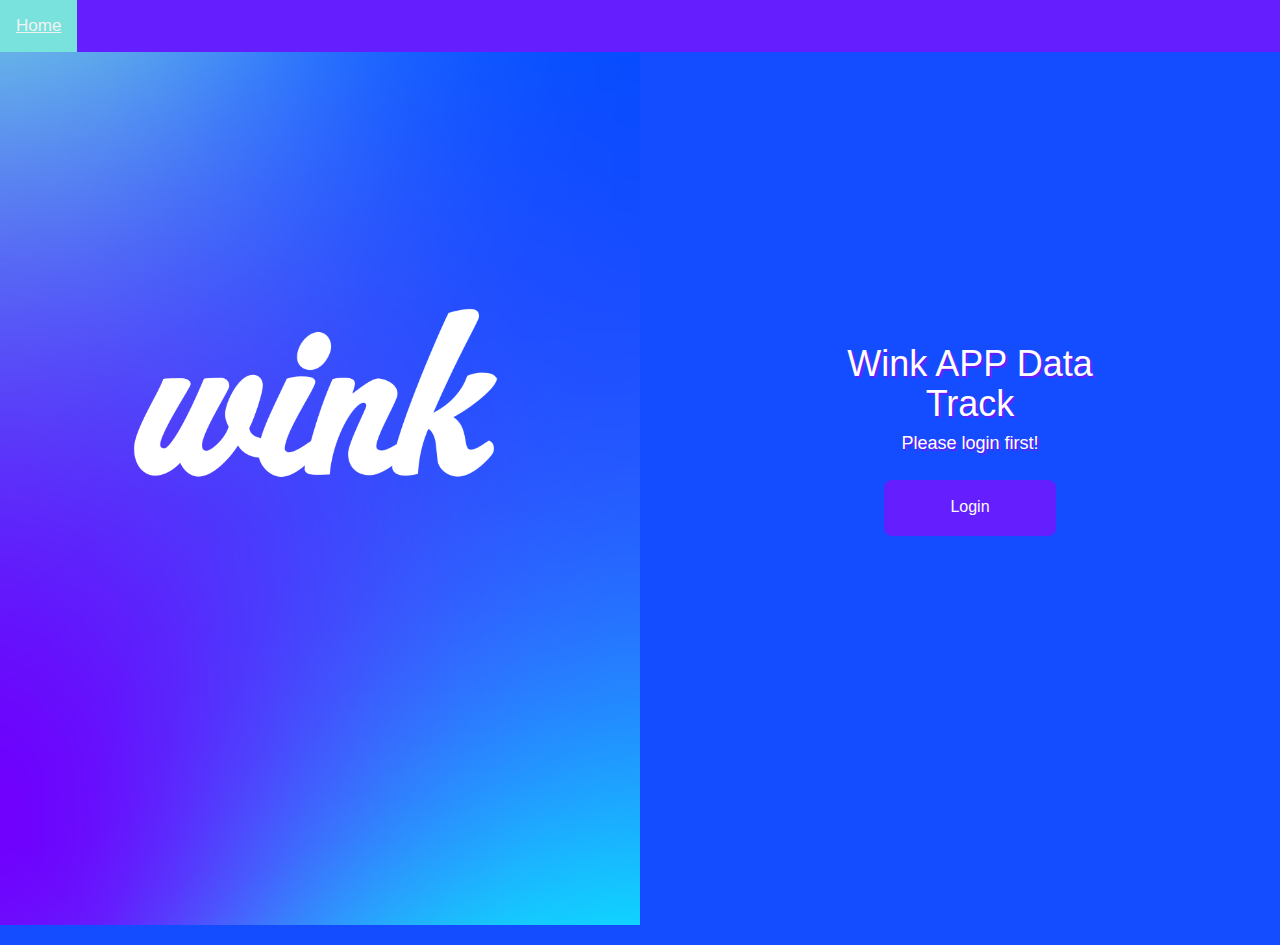
<file: index.html>
<!doctype html>
<html lang='en' class="htmlPage">
    <head>
        <title>Wink Admin Page</title>
        <link rel="stylesheet" type="text/css" href="style.css">
        <meta charset="utf-8">
        <meta name="viewport" content="width=device-width, initial-scale=1">
        <link rel="stylesheet" href="https://maxcdn.bootstrapcdn.com/bootstrap/3.4.1/css/bootstrap.min.css">
        <script src="https://ajax.googleapis.com/ajax/libs/jquery/3.5.1/jquery.min.js"></script>
        <script src="https://maxcdn.bootstrapcdn.com/bootstrap/3.4.1/js/bootstrap.min.js"></script>
        <script src="function.js"></script>
    </head>

    <body>
        <div class="nav">
          <a href="#">Home</a>
        </div>

          <div id="home">
            <div id="homePicture"></div>
            <div id="homeContent">
                <h1>Wink APP Data Track</h1>
                <h4>Please login first!</h4>
                <button id="homeButton">Login</button>
          </div>
        </div>

        <!--login-->
        <div class='signInModal form-popup'>
            <div class="modal-content">
                <div id="closeSignIn">+</div>
                <p>Username: <input type="text" id="usernameSignIn"  placeholder="Username"></p>
                <p>Password: <input type="password" id="passwordSignIn" placeholder="Password"></p>
                <button type="Submit" class="btn" id="signInBn">Login</button>
            </div>
        </div>
 
        
        <script>
          document.getElementById("homeButton").addEventListener("click", showSignInBox, false);
          document.getElementById("closeSignIn").addEventListener("click", closeSignInForm, false);
          document.getElementById("signInBn").addEventListener("click", signIn, false);
        </script>
    </body>
</html>
</file>
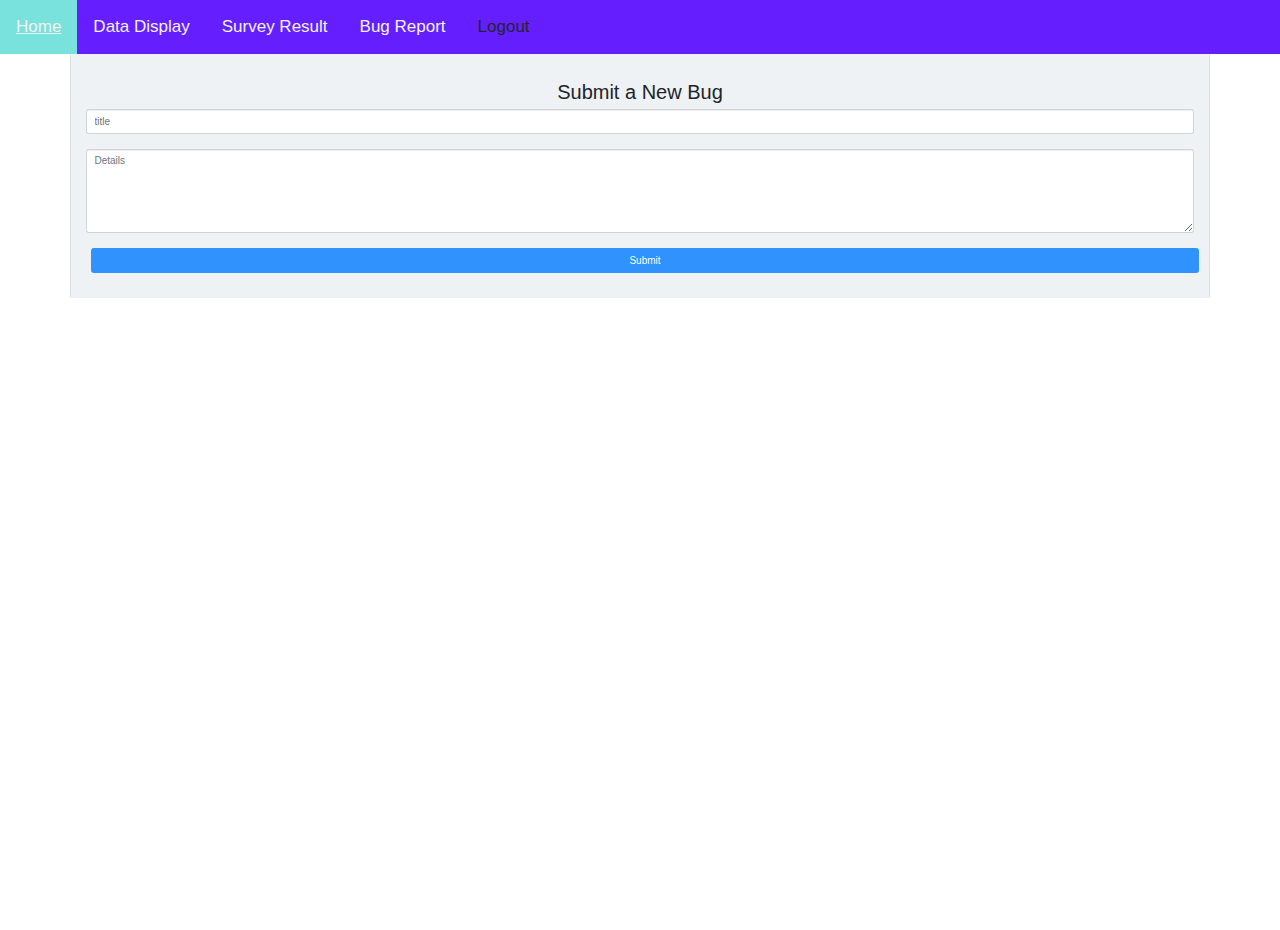
<file: bug.html>
<!doctype html>
<html lang='en' class="htmlPage">
    <head>
        <title>Wink Admin Page</title>
        <link rel="stylesheet" type="text/css" href="style.css">
        <meta charset="utf-8">
        <meta name="viewport" content="width=device-width, initial-scale=1">
        <link rel="stylesheet" href="https://maxcdn.bootstrapcdn.com/bootstrap/3.4.1/css/bootstrap.min.css">
        <script src="https://ajax.googleapis.com/ajax/libs/jquery/3.5.1/jquery.min.js"></script>
        <script src="https://maxcdn.bootstrapcdn.com/bootstrap/3.4.1/js/bootstrap.min.js"></script>
        <script src="function.js"></script>
        <link rel="stylesheet" href="https://maxcdn.bootstrapcdn.com/bootstrap/3.3.7/css/bootstrap.min.css">
        <script src="https://ajax.googleapis.com/ajax/libs/jquery/3.2.1/jquery.min.js"></script>
        <script src="https://maxcdn.bootstrapcdn.com/bootstrap/3.3.7/js/bootstrap.min.js"></script>
        <script src="https://stackpath.bootstrapcdn.com/bootstrap/4.4.1/js/bootstrap.bundle.min.js"></script>
        <link rel="stylesheet" href="https://cdnjs.cloudflare.com/ajax/libs/font-awesome/4.0.3/css/font-awesome.css">
        <link rel="stylesheet" href="https://stackpath.bootstrapcdn.com/bootstrap/4.4.1/css/bootstrap.min.css">
        <link href="https://cdn.jsdelivr.net/npm/bootstrap@5.0.2/dist/css/bootstrap.min.css" rel="stylesheet" integrity="sha384-EVSTQN3/azprG1Anm3QDgpJLIm9Nao0Yz1ztcQTwFspd3yD65VohhpuuCOmLASjC" crossorigin="anonymous">
    </head>

    <body>
        <div class="nav">
          <a href="index.html">Home</a>
          <a href="data.html">Data Display</a>
          <a href="survey.html">Survey Result</a>
          <a href="#">Bug Report</a>
          <a id="logout">Logout</a>
        </div>

        <div class="container justify-content-center mt-5 border-left border-right">
          <!--Submit Bug-->
            <h2>Submit a New Bug</h2>
            <!-- Title input -->
            <div class="form-outline mb-4">
              <input type="text" placeholder="title" id="title" class="form-control" />
            </div>
          
            <!-- Details input -->
            <div class="form-outline mb-4">
              <textarea placeholder="Details" class="form-control" id="detail" rows="5"></textarea>
            </div>
            <!-- Submit button -->
            <button type="submit" class="btn btn-primary btn-block mb-4" id="submitBug">Submit</button>
          </div>
          <!--<div class="d-flex justify-content-center py-2">
              <div class="second py-2 px-2"> <span class="text1">Type your note, and hit enter to add it</span>
                  <div class="d-flex justify-content-between py-1 pt-2">
                      <div><img src="https://i.imgur.com/AgAC1Is.jpg" width="18"><span class="text2">Martha</span></div>
                      
                      <div>
                        
                        <button type="button" class="btn btn-default btn-sm">
                          <span class="glyphicon glyphicon-thumbs-up"></span> Like
                        </button>
                        ！-- <span class="thumbup"><i class="fa fa-thumbs-o-up"></i></span><span class="text4">3</span></div>
                  </div>
              </div>
          </div>-->
          
        <script>
          document.addEventListener("DOMContentLoaded", loadBugs);
          document.getElementById("submitBug").addEventListener("click", addBug);
          document.getElementById("logout").addEventListener("click", logout, false);
        </script>
    </body>
</html>
</file>
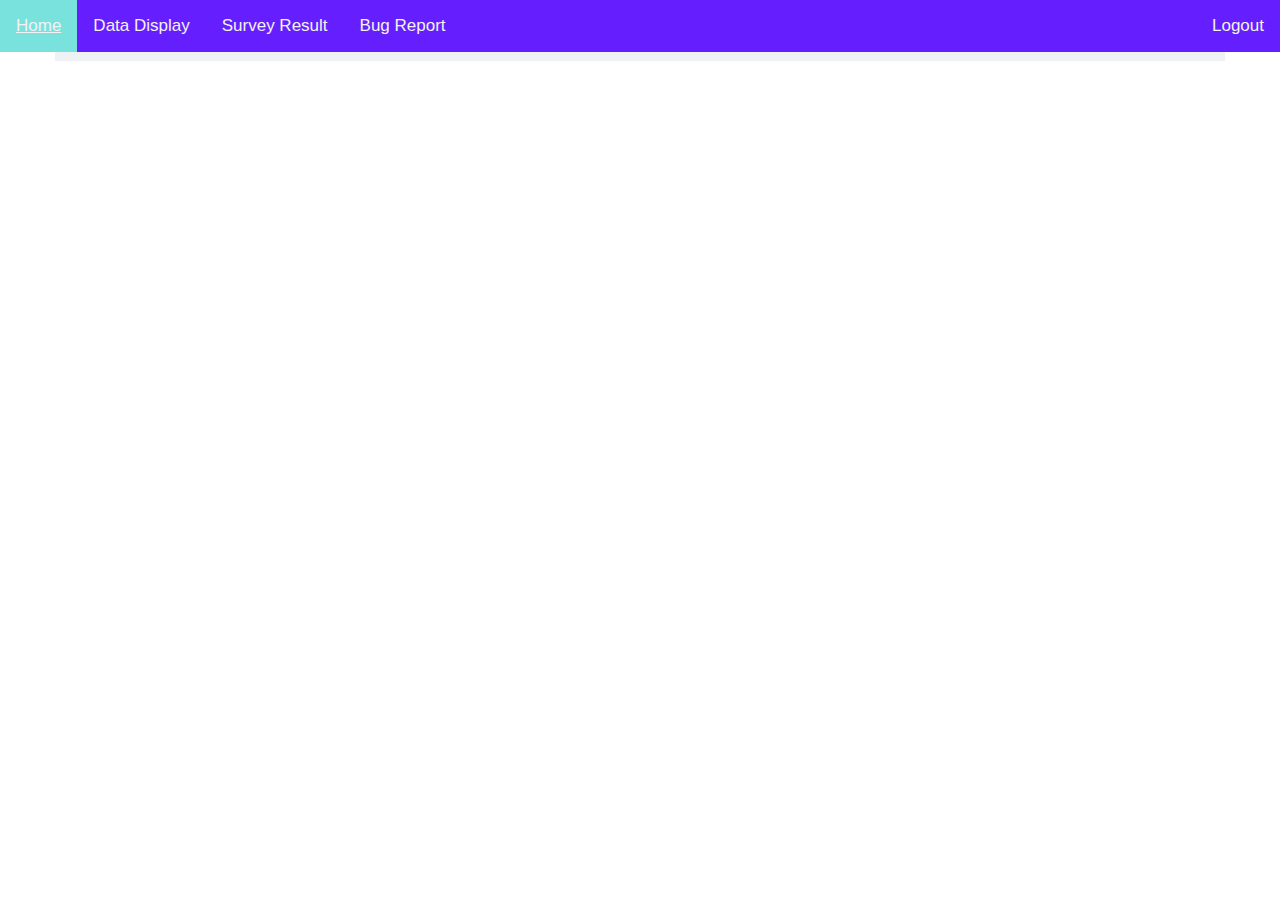
<file: bugDetail.html>
<!doctype html>
<html lang='en' class="htmlPage">
    <head>
        <title>Wink Bug Page</title>
        <link rel="stylesheet" type="text/css" href="style.css">
        <meta charset="utf-8">
        <meta name="viewport" content="width=device-width, initial-scale=1">
        <link rel="stylesheet" href="https://maxcdn.bootstrapcdn.com/bootstrap/3.4.1/css/bootstrap.min.css">
        <script src="https://ajax.googleapis.com/ajax/libs/jquery/3.5.1/jquery.min.js"></script>
        <script src="https://maxcdn.bootstrapcdn.com/bootstrap/3.4.1/js/bootstrap.min.js"></script>
        <script src="function.js"></script>
        <link href="https://maxcdn.bootstrapcdn.com/font-awesome/4.3.0/css/font-awesome.min.css" rel="stylesheet">
    </head>

    <body>
        <input type="hidden" id="bugID">

        <div class="nav">
          <a href="index.html">Home</a>
          <a href="data.html">Data Display</a>
          <a href="survey.html">Survey Result</a>
          <a href="#">Bug Report</a>
          <a id="logout">Logout</a>
        </div>

        <div class="container">
          <div class="row">
              <div class="col-md-8">
                <div class="post-detail" id="post-detail">
                  <!--<div class="post-content">-->
                    <!--<img src="https://via.placeholder.com/400x150/FFB6C1/000000" alt="post-image" class="img-responsive post-image">
                    <div class="post-container">
                      <img src="https://bootdey.com/img/Content/avatar/avatar6.png" alt="user" class="profile-photo-md pull-left">
                      
                        <div class="user-info">
                          <h5><a href="timeline.html" class="profile-link">Alexis Clark</a> <span class="following">following</span></h5>
                          <p class="text-muted">Published a photo about 3 mins ago</p>
                        </div>
                        <div class="reaction">
                          <a class="btn text-green"><i class="fa fa-thumbs-up"></i> 13</a>
                          <a class="btn text-red"><i class="fa fa-thumbs-down"></i> 0</a>
                        </div>
                        <div class="line-divider"></div>
                        <div class="post-text">
                          <p>Lorem ipsum dolor sit amet, consectetur adipiscing elit, sed do eiusmod tempor incididunt ut labore et dolore magna aliqua. Ut enim ad minim veniam, quis nostrud exercitation ullamco laboris nisi ut aliquip ex ea commodo consequat. Duis aute irure dolor in reprehenderit in voluptate velit esse cillum dolore eu fugiat nulla pariatur. Excepteur sint occaecat cupidatat non proident, sunt in culpa qui officia deserunt mollit anim id est laborum. <i class="em em-anguished"></i> <i class="em em-anguished"></i> <i class="em em-anguished"></i></p>
                        </div>
                        <div class="line-divider"></div>
                        <div class="post-comment">
                          <img src="https://bootdey.com/img/Content/avatar/avatar7.png" alt="" class="profile-photo-sm">
                          <p><a href="timeline.html" class="profile-link">Diana </a><i class="em em-laughing"></i> Lorem ipsum dolor sit amet, consectetur adipiscing elit, sed do eiusmod tempor incididunt ut labore et dolore magna aliqua. Ut enim ad minim veniam, quis nostrud </p>
                        </div>
                        <div class="post-comment">
                          <img src="https://bootdey.com/img/Content/avatar/avatar1.png" alt="" class="profile-photo-sm">
                          <p><a href="timeline.html" class="profile-link">John</a> Lorem ipsum dolor sit amet, consectetur adipiscing elit, sed do eiusmod tempor incididunt ut labore et dolore magna aliqua. Ut enim ad minim veniam, quis nostrud </p>
                        </div>
                        <div class="post-comment">
                          <img src="https://bootdey.com/img/Content/avatar/avatar1.png" alt="" class="profile-photo-sm">
                          <input type="text" class="form-control" placeholder="Post a comment">
                        </div>
                      </div>
                    </div>-->
                  <!--</div>-->
                </div>
              </div>
          </div>
      </div>
          
        <script>
          document.addEventListener("DOMContentLoaded", displayBugDetail);
          document.getElementById("logout").addEventListener("click", logout, false);
        </script>
    </body>
</html>
</file>
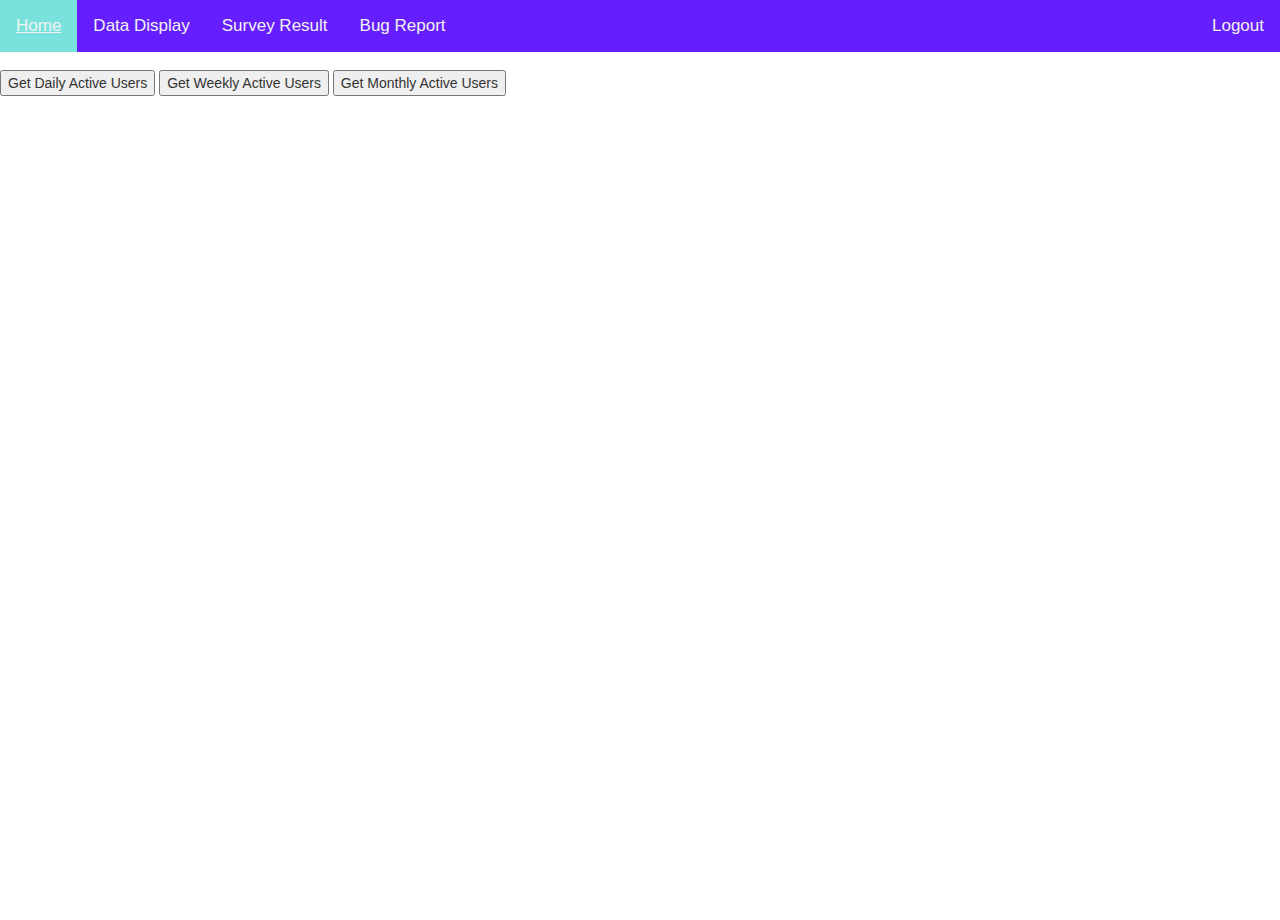
<file: survey.html>
<!doctype html>
<html lang='en' class="htmlPage">
    <head>
        <title>Wink Admin Page</title>
        <link rel="stylesheet" type="text/css" href="style.css">
        <meta charset="utf-8">
        <meta name="viewport" content="width=device-width, initial-scale=1">
        <link rel="stylesheet" href="https://maxcdn.bootstrapcdn.com/bootstrap/3.4.1/css/bootstrap.min.css">
        <script src="https://ajax.googleapis.com/ajax/libs/jquery/3.5.1/jquery.min.js"></script>
        <script src="https://maxcdn.bootstrapcdn.com/bootstrap/3.4.1/js/bootstrap.min.js"></script>
        <script src="function.js"></script>
    </head>

    <body>
        <div class="nav">
          <a href="index.html">Home</a>
          <a href="data.html">Data Display</a>
          <a href="#">Survey Result</a>
          <a href="bug.html">Bug Report</a>
          <a id="logout">Logout</a>
        </div>

        <div id="main">
            <h1>Data Monitor</h1>
            <div id="canvas"></div>
            <div id="btnList">
              <button id="DAU" class="funcBtn">Get Daily Active Users</button>
              <button id="WAU" class="funcBtn">Get Weekly Active Users</button>
              <button id="MAU" class="funcBtn">Get Monthly Active Users</button>
            </div>
        </div>
 
        
        <script>
          document.getElementById("logout").addEventListener("click", logout, false);
          document.getElementById("DAU").addEventListener("click", getDailyActiveUsers, false);
          document.getElementById("WAU").addEventListener("click", getWeeklyActiveUsers, false);
          document.getElementById("MAU").addEventListener("click", getMonthlyActiveUsers, false);
        </script>
    </body>
</html>
</file>
<file: style.css>
body, .htmlPage
{
    height: 100%;
    margin: 0;
    background-color:#144cff;
}

h1, h2
{
    text-align: center;
}

p
{
    font-weight: bold;
    line-height: 20pt;
}

.nav {
    overflow: hidden;
    background-color: #651ffe;
    position: fixed;
    top: 0;
    width: 100%;
    z-index: 2;
  }
  
  .nav a {
    float: left;
    display: block;
    color: #f2f2f2;
    text-align: center;
    padding: 14px 16px;
    text-decoration: none;
    font-size: 17px;
  }
  
  .nav a:hover {
    background: #79e2dd;
    color: #f2f2f2;
  }

#home
{
    display: grid;
    margin: -20px;
    grid-template-columns: repeat(2, minmax(0, 1fr));;
    height: 100%;
    background-color: #144cff;
}

#homePicture
{
    background-image: url("home.png");
    background-position: center;
    background-repeat: no-repeat;
    background-size: cover;
    height: 105%;
    margin-left: 2%;
}

#homeContent
{
    text-align: center;
    margin: auto;
    width: 50%;
    color: #ffffff;
    text-shadow: 2px 2px #651ffe;
}

#homeButton
{
    background-color: #651ffe;
    border: none;
    color: #fafafa;
    margin-top: 5%;
    padding: 5% 20%;
    font-size: 16px;
    border-radius: 8px;
}

/* sign in */
.signInModal
{
    width: 100%;
    height: 100%;
    background-color:rgba(0, 0, 0, 0.7);
    position: absolute;
    top: 0;
    justify-content: center;
    align-items: center;
    display: none;
}

.modal-content
{
    width:  300px;
    height: 300px;
    background-color: white;
    border-radius: 4px;
    text-align: center;
    padding: 30px;
    position: relative;
}

.input
{
    width: 80%;
    display: black;
    margin: 50px auto;  /* distance between two input box */
}

.btn {
    background-color: #651ffe;
    color: white;
    padding: 10px 10px;
    border: none;
    cursor: pointer;
    width: 100px;
    margin-bottom:10px;
    opacity: 0.8;
    margin-right: 5px;
    margin-left: 5px;
  }

#closeSignIn
{
    position: absolute;
    top: 0;
    right: 14px;
    font-size: 42px;
    transform: rotate(45deg);
    cursor: pointer;
}

/* main page */
#logout
{
    float: right;
}

#main
{
    background-color: white;
}

/* data page */
#canvas
{
    text-align: center;
}

.iframe
{
    background: "#FFFFFF";
    border: "none";
    border-radius: "2px";
    box-shadow: "0 2px 10px 0 rgba(70, 76, 79, .2)";
}

#flashStats
{
    text-align: center;
}

/* bug page */
/*body {
    background-color: #fff
}*/
form
{
    margin-left: auto;
    margin-right: auto;
    text-align: center;
    width: 50%
}

.container {
    /* margin not work */
    padding-top: 50px;
    padding-bottom: 10px;
    background-color: #eef2f5;
    width: 400px;
}

.addtxt {
    padding-top: 10px;
    padding-bottom: 10px;
    text-align: center;
    font-size: 13px;
    width: 350px;
    background-color: #e5e8ed;
    font-weight: 500
}

.form-control: focus {
    color: #000
}

.second {
    width: 350px;
    background-color: white;
    border-radius: 4px;
    box-shadow: 10px 10px 5px #aaaaaa
}

.text1 {
    font-size: 13px;
    font-weight: 500;
    color: #56575b
}

.text2 {
    font-size: 13px;
    font-weight: 500;
    margin-left: 6px;
    color: #56575b
}

.text3 {
    font-size: 13px;
    font-weight: 500;
    margin-right: 4px;
    color: #828386
}

.text3o {
    color: #00a5f4
}

.text4 {
    font-size: 13px;
    font-weight: 500;
    color: #828386;
    margin-left: 3px;
}

.text4i {
    color: #00a5f4
}

.text4o {
    color: white
}

.thumbup {
    font-size: 13px;
    font-weight: 500;
    margin-right: 5px
}

.thumbupo {
    color: #17a2b8
}

/* bug detail*/
  .post-content{
    background: #f8f8f8;
    border-radius: 4px;
    width: 100%;
    border: 1px solid #f1f2f2;
    margin-bottom: 20px;
    overflow: hidden;
    position: relative;
  }
  
  .post-content img.post-image, video.post-video, .google-maps{
    width: 100%;
    height: auto;
  }
  
  .post-content .google-maps .map{
    height: 300px;
  }
  
  .post-content .post-container{
    padding: 20px;
  }
  
  .post-content .post-container .post-detail{
    margin-left: 65px;
    position: relative;
  }
  
  .post-content .post-container .post-detail .post-text{
    line-height: 24px;
    margin: 0;
  }
  
  .post-content .post-container .post-detail .reaction{
    position: absolute;
    right: 0;
    top: 0;
  }
  
  .post-content .post-container .post-detail .post-comment{
    display: inline-flex;
    margin: 10px auto;
    width: 100%;
  }
  
  .post-content .post-container .post-detail .post-comment img.profile-photo-sm{
    margin-right: 10px;
  }
  
  .post-content .post-container .post-detail .post-comment .form-control{
    height: 30px;
    border: 1px solid #ccc;
    box-shadow: inset 0 1px 1px rgba(0,0,0,.075);
    margin: 7px 0;
    min-width: 0;
  }
  
  img.profile-photo-md {
      height: 50px;
      width: 50px;
      border-radius: 50%;
  }
  
  img.profile-photo-sm {
      height: 40px;
      width: 40px;
      border-radius: 50%;
  }
  
  .text-green {
      color: #8dc63f;
  }
  
  .text-red {
      color: #ef4136;
  }
  
  .following {
      color: #8dc63f;
      font-size: 12px;
      margin-left: 20px;
  }

  #submitBtn
  {
      float: right;
      margin-top: 5px;
  }
</file>
